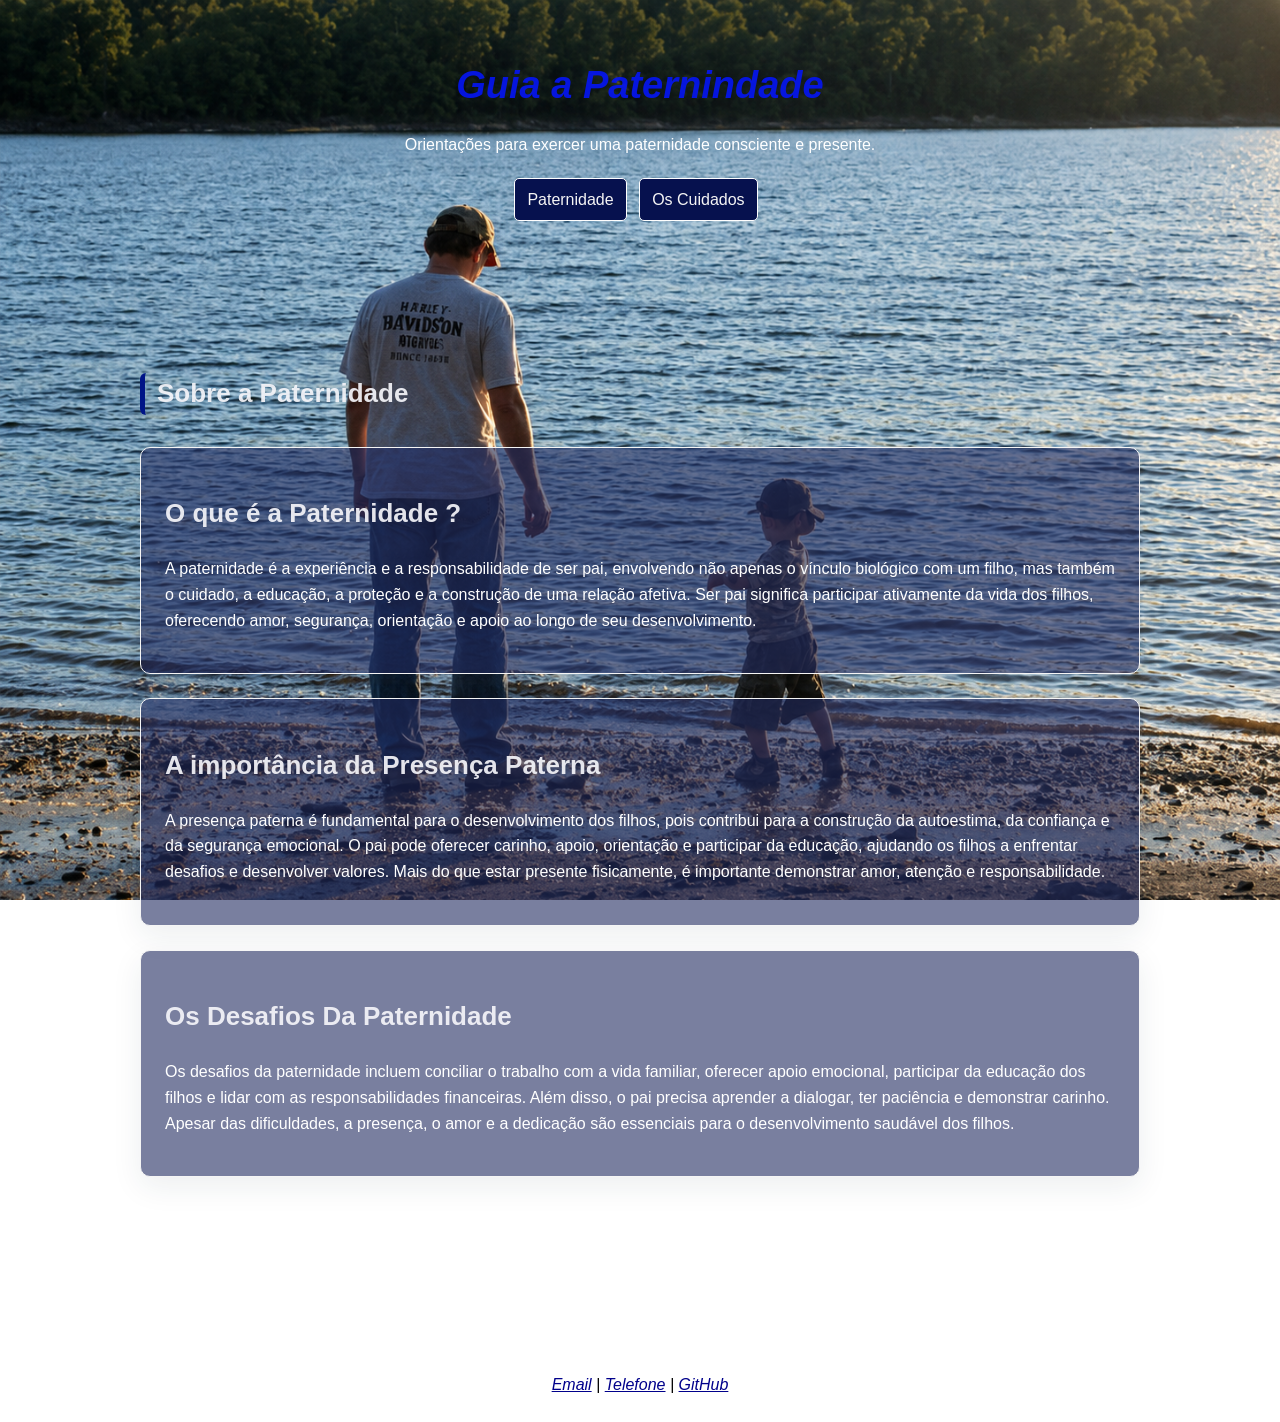
<file: index.html>
<!DOCTYPE html>
<html lang="en">

<head>
    <meta charset="UTF-8">
    <meta name="viewport" content="width=device-width, initial-scale=1.0">
    <title>Guia Paternidade | Valentino</title>
    <link rel="stylesheet" href="./style.css">
</head>

<body >
    <header class="cabecalho">
        <div class="container">
            <p class="tag"></p>

            <h1>Guia a Paternindade</h1>
            <p class="subtitulo">

                Orientações para exercer uma paternidade consciente e presente.
            </p>

            <nav class="menu-principal">
                <ul class="menu-lista">
                    <li> <a class="menu-link" href="index.html">Paternidade</a></li>
                    
                    <li><a class="menu-link" href="./pages/Cuidados.html">Os Cuidados</a></li>

                </ul>
            </nav>

        </div>
    </header>
    <main>
        <section class="secao">
            <div class="container">
                <h2 class="titulo-secao" >Sobre a Paternidade</h2>

                <div class="grade-cards">
                    <article class="card">
                        <h2>O que é a Paternidade ?</h2>
                        <p>A paternidade é a experiência e a responsabilidade de ser pai,
                            envolvendo não apenas o vínculo biológico com um filho, mas também o cuidado, a educação, a
                            proteção e a construção de uma relação afetiva.
                            Ser pai significa participar ativamente da vida dos filhos,
                            oferecendo amor, segurança, orientação e apoio ao longo de seu desenvolvimento.</p>
                    </article>
                    <article class="card">
                        <h2>A importância da Presença Paterna </h2>
                        <p>
                            A presença paterna é fundamental para o desenvolvimento dos filhos, pois contribui para a
                            construção da autoestima,
                            da confiança e da segurança emocional. O pai pode oferecer carinho, apoio, orientação e
                            participar da educação,
                            ajudando os filhos a enfrentar desafios e desenvolver valores.
                            Mais do que estar presente fisicamente, é importante demonstrar amor, atenção e
                            responsabilidade. </p>
                    </article>
                    <article class="card">
                        <h2>Os Desafios Da Paternidade</h2>
                        <p>
                            Os desafios da paternidade incluem conciliar o trabalho com a vida familiar, oferecer apoio
                            emocional, participar da educação dos filhos e lidar com as responsabilidades financeiras.
                            Além disso, o pai precisa aprender a dialogar, ter paciência e demonstrar carinho.
                            Apesar das dificuldades, a presença, o amor e a dedicação são essenciais para o
                            desenvolvimento saudável dos filhos.</p>
                    </article>

                </div>


            </div>
        </section>
       

    
    </main>
    <footer class="rodape">
        <div class="container">
            <p>&copy; 2026 Valentino Mattos </p>

            <address>
                <a href="mailto:mattosvalentino28@gmail.com">Email</a>
                <span> | </span>
                <a href="tel:+5515981215425">Telefone</a>
                <span> | </span>
                <a href="https://github.com/Valentino035Dev" target="_blank">GitHub</a>


            </address>
        </div>
    </footer>




</body>

</html>
</file>
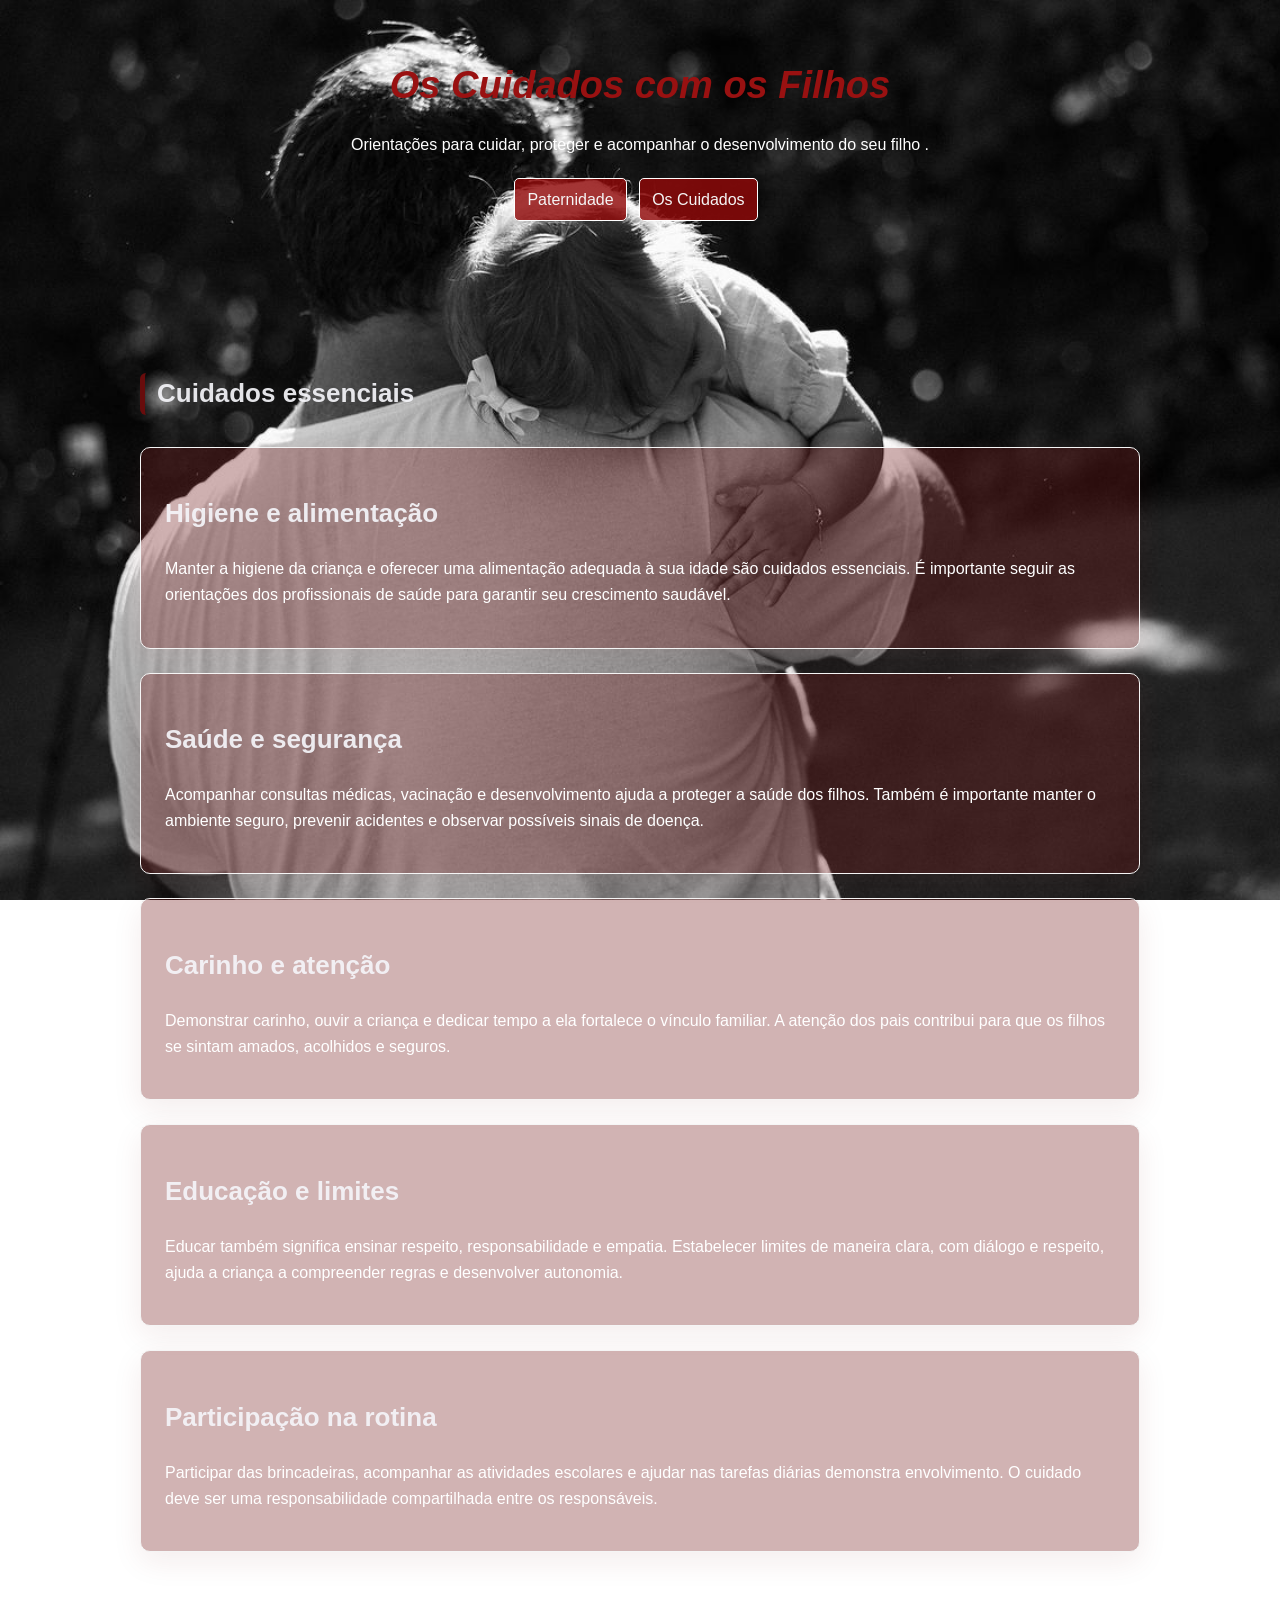
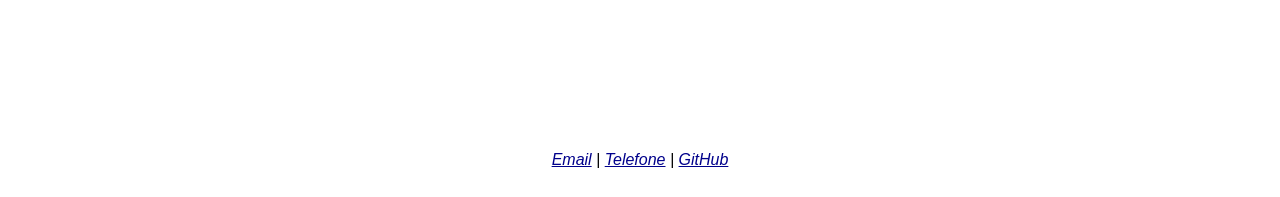
<file: pages/Cuidados.html>
<!DOCTYPE html>
<html lang="pt-BR">

<head>
    <meta charset="UTF-8">
    <meta name="viewport" content="width=device-width, initial-scale=1.0">
    <title>Os Cuidados com os Filhos | Valentino</title>
    <link rel="stylesheet" href="../style.css">
</head>

<body class="fundo-cuidados">

    <header class="cabecalho-cuidados">
        <div class="container-cuidados">
            <h1 class="titulo-cabecalho">Os Cuidados com os Filhos</h1>

            <p class="subtitulo">
                Orientações para cuidar, proteger e acompanhar o desenvolvimento do seu filho   .
            </p>

            <nav class="menu-principal">
                <ul class="menu-lista">
                    <li><a class="menu-link-cuidados" href="../index.html">Paternidade</a></li>
                    
                    <li><a class="menu-link-cuidados" href="Cuidados.html">Os Cuidados</a></li>
                </ul>
            </nav>
        </div>
    </header>

    <main>
        <section class="secao">
            <div class="container">

                <h2 class="titulo-secao-cuidados">Cuidados essenciais</h2>

                <div class="grade-cards-cuidados">

                    <article class="card-cuidados">
                        <h2>Higiene e alimentação</h2>
                        <p>
                            Manter a higiene da criança e oferecer uma alimentação
                            adequada à sua idade são cuidados essenciais.
                            É importante seguir as orientações dos profissionais
                            de saúde para garantir seu crescimento saudável.
                        </p>
                    </article>

                    <article class="card-cuidados">
                        <h2>Saúde e segurança</h2>
                        <p>
                            Acompanhar consultas médicas, vacinação e desenvolvimento
                            ajuda a proteger a saúde dos filhos. Também é importante
                            manter o ambiente seguro, prevenir acidentes e observar
                            possíveis sinais de doença.
                        </p>
                    </article>

                    <article class="card-cuidados">
                        <h2>Carinho e atenção</h2>
                        <p>
                            Demonstrar carinho, ouvir a criança e dedicar tempo
                            a ela fortalece o vínculo familiar. A atenção dos pais
                            contribui para que os filhos se sintam amados,
                            acolhidos e seguros.
                        </p>
                    </article>

                    <article class="card-cuidados">
                        <h2>Educação e limites</h2>
                        <p>
                            Educar também significa ensinar respeito,
                            responsabilidade e empatia. Estabelecer limites
                            de maneira clara, com diálogo e respeito, ajuda
                            a criança a compreender regras e desenvolver autonomia.
                        </p>
                    </article>

                    <article class="card-cuidados">
                        <h2>Participação na rotina</h2>
                        <p>
                            Participar das brincadeiras, acompanhar as atividades
                            escolares e ajudar nas tarefas diárias demonstra
                            envolvimento. O cuidado deve ser uma responsabilidade
                            compartilhada entre os responsáveis.
                        </p>
                    </article>

                </div>
            </div>
        </section>
    </main>

    <footer class="rodape">
        <div class="container">
            <p>&copy; 2026 Valentino Mattos</p>

            <address>
                <a href="mailto:mattosvalentino28@gmail.com">Email</a>
                <span> | </span>
                <a href="tel:+5515981215425">Telefone</a>
                <span> | </span>
                <a href="https://github.com/Valentino035Dev"
                    target="_blank" rel="noopener noreferrer">GitHub</a>
            </address>
        </div>
    </footer>

</body>
</html>
</file>
<file: style.css>
* {
    box-sizing: border-box;
    
}

body {
    margin: 0;
    background-image: url(./imagens/pai3.png);
    background-attachment: fixed;
    background-size:cover ;   
     font-family: Arial, Helvetica, sans-serif;
    font-size: 16px;
    line-height: 1.6;
}

.fundo-cuidados {
    background-image: url(./imagens/pai5.jpg);
    background-attachment: fixed;
    background-size:cover ;   
     font-family: Arial, Helvetica, sans-serif;
    font-size: 16px;
    line-height: 1.6;}

    .titulo-cabecalho {
        color: #991111;
        text-align: center;
        font-style: italic;
    }


    .menu-link-cuidados {
        display: inline-block;

        padding: 8px 12px;
    
        background-color: rgba(145, 9, 9, 0.815);
        color: whitesmoke;

        border: 1px solid #fff;
        border-radius: 5px;

        text-decoration: none;
        
    }

    .cabecalho-cuidados {
        color: whitesmoke;

        padding: 30px 0;
    }

    .container-cuidados {
        width: 90%;
        max-width: 1000px;

        margin: auto;   
    }
    
    .card-cuidados {
       padding: 24px;
    background-color: rgba(117, 27, 27, 0.329);
    border: 1px solid whitesmoke;
    border-radius: 10px;
    box-shadow: 0 10px 30px rgba(112, 22, 22, 0.08);
}

    .grade-cards-cuidados{
        display: grid;
        gap: 24px;
    }

    .titulo-secao-cuidados {
        margin-bottom: 32px;
        padding-left: 12px;

        border-left: 5px solid #680c0c;
        border-radius: 6px;
    }



    p{
        color: #fff;
    }


    h2{
        color: rgba(244, 244, 248, 0.927);
    }
h3 {
    color: #000000;
}

h1 {
    color:rgba(5, 21, 245, 0.899);
    font-size: 38px;
    margin-bottom: 10px;
    text-align: center;
    font-style: italic;
}

h2 {
    font-size: 26px;
}

h3 {
    font-size: 20px;
}

a {
    color: darkblue;
}

.container {
    width: 90%;
    max-width: 1000px;

    margin: auto;   
}

.cabecalho {
    
    color: whitesmoke;

    padding: 30px 0;
}

.tag {
    margin-bottom: 5px;
    color: whitesmoke;
    font-size: 13px;
    font-weight: bold;
    letter-spacing: 2px;
    text-align: center;
}

.subtitulo {
   
    text-align: center;
}

.menu-lista {
    margin: 20px 00;
    padding: 0;

    list-style: none;
    text-align: center;
}

.menu-lista li {
    display: inline-block;
    margin-right: 8px;
    margin-bottom: 8px;
    

}

.menu-link {
    display: inline-block;

    padding: 8px 12px;
   
    background-color: rgb(6, 17, 78);
    color: whitesmoke;

    border: 1px solid #fff;
    border-radius: 5px;

    text-decoration: none;
    
}

.secao {
    padding: 72px 0;
}


.titulo-secao {
    margin-bottom: 32px;
    padding-left: 12px;

    border-left: 5px solid #001487;
    border-radius: 6px;
}

.grade-cards{
    display: grid;
    gap: 24px;
}

.card {
    padding: 24px;
    background-color: rgba(32, 42, 96, 0.599);
    border: 1px solid whitesmoke;
    border-radius: 10px;
    box-shadow: 0 10px 30px rgba(20, 45, 70, 0.08);
}

.lista-tecnologias{
    
    display: inline-block;
    gap: 12px;
    list-style: none;
    padding: 0;
    margin: 0;
}

.lista-tecnologias li{
    padding: 10px 14px;
    background-color:#fff;
    display: inline-block;
    border: 1px solid #fff;
    border-radius: 999px;
}

.rodape{
    margin-top: 40px;
    padding: 25px;
    

    text-align: center;
}


.rodape address{
    font-style: italic;

}
</file>
